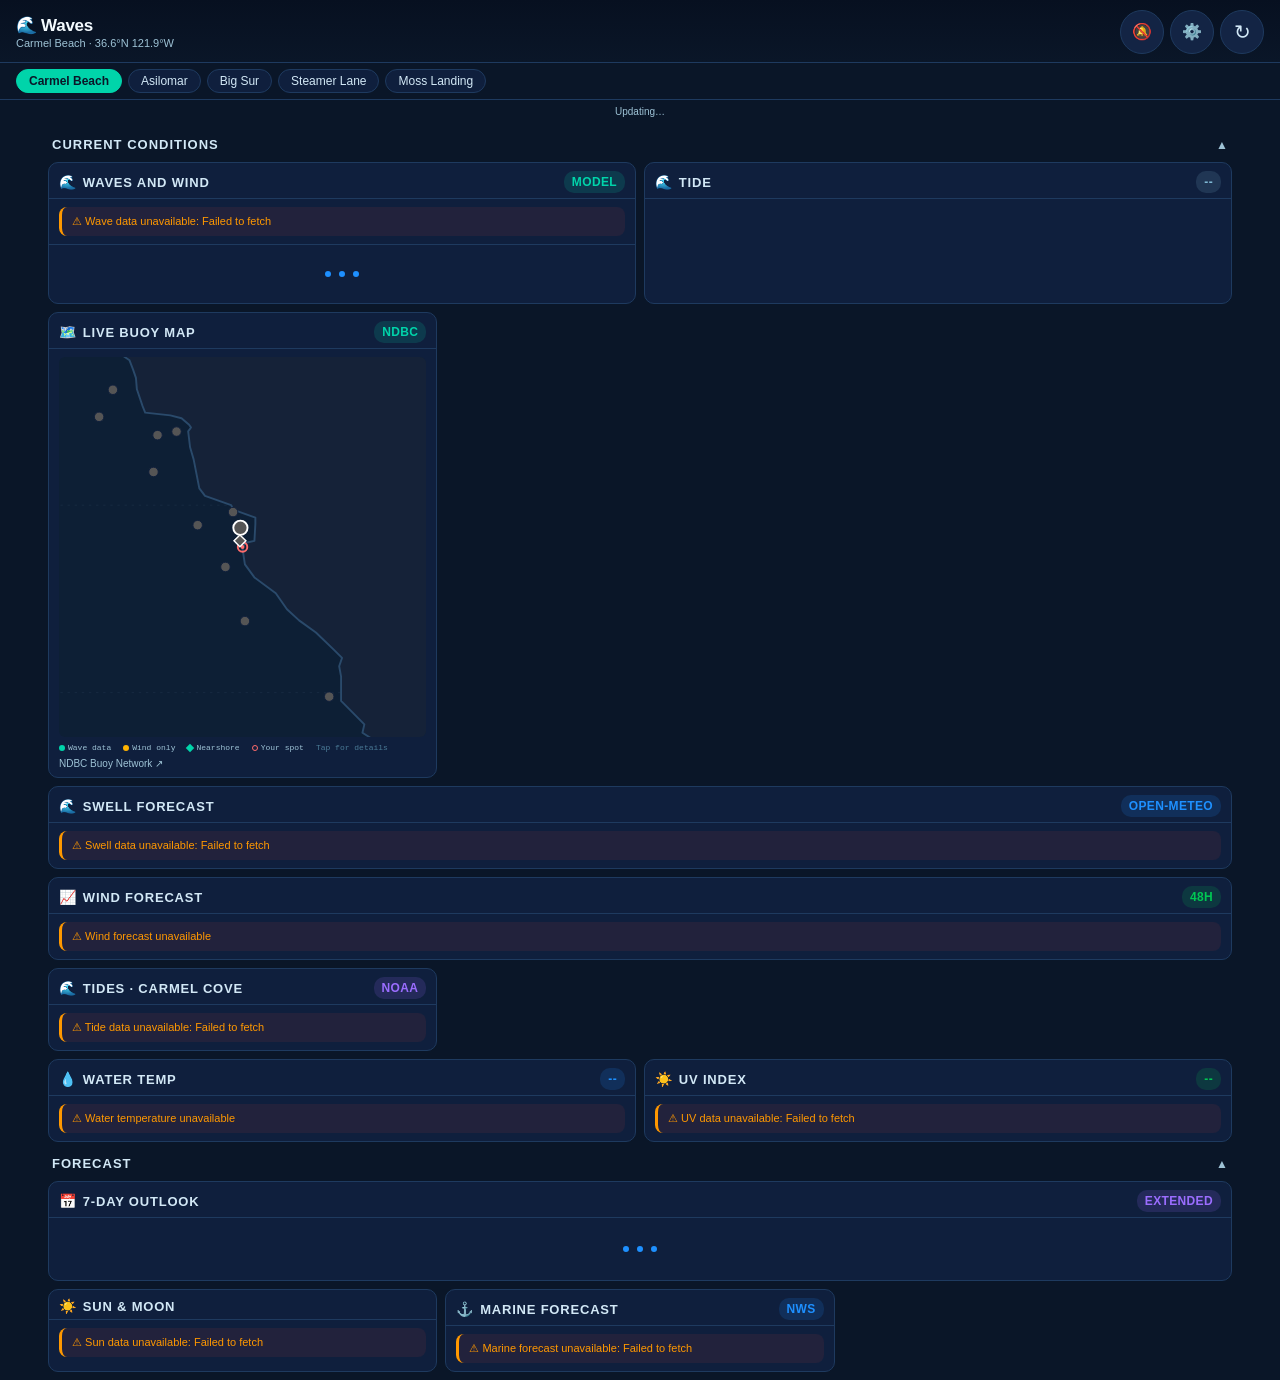
<file: index.html>
<!DOCTYPE html>
<html lang="en">
<head>
  <meta charset="UTF-8">
  <meta name="viewport" content="width=device-width, initial-scale=1.0, viewport-fit=cover">
  <meta name="theme-color" content="#0a1628">
  <meta name="description" content="Real-time surf conditions for your local spots">
  <meta name="mobile-web-app-capable" content="yes">
  <meta name="apple-mobile-web-app-capable" content="yes">
  <meta name="apple-mobile-web-app-status-bar-style" content="black-translucent">
  <meta name="apple-mobile-web-app-title" content="Waves">
  <title>Waves</title>
  <link rel="manifest" href="manifest.json">
  <link rel="icon" href="icons/icon-192.png" type="image/png">
  <link rel="apple-touch-icon" href="icons/icon-192.png">
  <link rel="stylesheet" href="style.css">
</head>
<body>

<div id="pull-indicator" class="pull-indicator">
  <span class="pull-arrow">↓</span>
  <span class="pull-text">Pull to refresh</span>
</div>

<header>
  <div class="header-left">
    <h1>🌊 Waves</h1>
    <div class="subtitle" id="location-subtitle"></div>
  </div>
  <div class="header-right">
    <button class="header-btn" id="alertBtn" style="display:none" onclick="toggleAlerts()" title="Alerts off" aria-label="Alerts off">🔕</button>
    <button class="header-btn" id="editSpotsBtn" onclick="openSpotEditor(true)" title="Edit spots" aria-label="Edit spots">⚙️</button>
    <button class="header-btn" id="refreshBtn" onclick="refreshAll()" title="Refresh" aria-label="Refresh">
      <span class="icon" aria-hidden="true">↻</span>
    </button>
  </div>
</header>

<div class="location-selector" id="location-selector"></div>

<div class="last-updated" id="lastUpdated">Loading…</div>
<div class="offline-indicator" id="offlineIndicator" style="display:none">Offline — connect to the internet to load conditions.</div>
<div id="best-window" class="best-window" hidden></div>

<main>

  <!-- ═══ CURRENT CONDITIONS ═══════════════════════════════════════════════ -->
  <div class="section">
    <div class="section-header" onclick="toggleSection(this)">
      <span class="section-title">Current Conditions</span>
      <span class="section-chevron">&#x25B2;</span>
    </div>
    <div class="section-body">

      <!-- Waves+Wind / Tide (shared row) -->
      <div class="card-row">
        <div class="card" id="card-buoy">
          <div class="card-header">
            <div class="card-title"><span class="icon">🌊</span> Waves and Wind</div>
            <div class="card-badge" id="buoy-badge" style="background:rgba(0,212,170,0.15);color:#00d4aa">MODEL</div>
          </div>
          <div class="card-body" id="buoy-body">
            <div class="loading"><div class="loading-dot"></div><div class="loading-dot"></div><div class="loading-dot"></div></div>
          </div>
          <div class="card-body" id="wind-body" style="border-top:1px solid var(--border);padding-top:6px;padding-bottom:6px">
            <div class="loading"><div class="loading-dot"></div><div class="loading-dot"></div><div class="loading-dot"></div></div>
          </div>
        </div>
        <div class="card" id="card-wind">
          <div class="card-header">
            <div class="card-title"><span class="icon">🌊</span> Tide</div>
            <div class="card-badge" id="tide-badge" style="background:rgba(155,109,255,0.15);color:#9b6dff">--</div>
          </div>
          <div id="tide-mini"></div>
          <div id="tide-daily"></div>
        </div>
      </div>

      <!-- Buoy Map -->
      <div class="card" id="card-buoy-map">
        <div class="card-header">
          <div class="card-title"><span class="icon">🗺️</span> Live Buoy Map</div>
          <div class="card-badge" style="background:rgba(0,212,170,0.15);color:#00d4aa">NDBC</div>
        </div>
        <div class="card-body" id="buoy-map-body">
          <div class="loading"><div class="loading-dot"></div><div class="loading-dot"></div><div class="loading-dot"></div></div>
        </div>
      </div>

      <!-- Swell Forecast -->
      <div class="card" id="card-swell">
        <div class="card-header">
          <div class="card-title"><span class="icon">🌊</span> Swell Forecast</div>
          <div class="card-badge" style="background:rgba(30,144,255,0.15);color:#1e90ff">OPEN-METEO</div>
        </div>
        <div class="card-body" id="swell-body">
          <div class="loading"><div class="loading-dot"></div><div class="loading-dot"></div><div class="loading-dot"></div></div>
        </div>
      </div>

      <!-- Wind Forecast -->
      <div class="card" id="card-wind-forecast">
        <div class="card-header">
          <div class="card-title"><span class="icon">📈</span> Wind Forecast</div>
          <div class="card-badge" style="background:rgba(0,200,83,0.15);color:#00c853">48H</div>
        </div>
        <div class="card-body" id="wind-forecast-body">
          <div class="loading"><div class="loading-dot"></div><div class="loading-dot"></div><div class="loading-dot"></div></div>
        </div>
      </div>

      <!-- Tides (US only — hidden until US spot loaded) -->
      <div class="card" id="card-tides" style="display:none">
        <div class="card-header">
          <div class="card-title"><span class="icon">🌊</span> Tides</div>
          <div class="card-badge" style="background:rgba(155,109,255,0.15);color:#9b6dff">NOAA</div>
        </div>
        <div class="card-body" id="tides-body">
          <div class="loading"><div class="loading-dot"></div><div class="loading-dot"></div><div class="loading-dot"></div></div>
        </div>
      </div>

      <!-- Water Temperature + UV Index (shared row) -->
      <div class="card-row">
        <div class="card" id="card-water-temp">
          <div class="card-header">
            <div class="card-title"><span class="icon">💧</span> Water Temp</div>
            <div class="card-badge" id="water-temp-badge" style="background:rgba(30,144,255,0.15);color:#1e90ff">--</div>
          </div>
          <div class="card-body" id="water-temp-body">
            <div class="loading"><div class="loading-dot"></div><div class="loading-dot"></div><div class="loading-dot"></div></div>
          </div>
        </div>
        <div class="card" id="card-uv">
          <div class="card-header">
            <div class="card-title"><span class="icon">☀️</span> UV Index</div>
            <div class="card-badge" id="uv-badge" style="background:rgba(0,200,83,0.15);color:#00c853">--</div>
          </div>
          <div class="card-body" id="uv-body">
            <div class="loading"><div class="loading-dot"></div><div class="loading-dot"></div><div class="loading-dot"></div></div>
          </div>
        </div>
      </div>

    </div>
  </div>

  <!-- ═══ FORECASTS ═══════════════════════════════════════════════════════ -->
  <div class="section">
    <div class="section-header" onclick="toggleSection(this)">
      <span class="section-title">Forecast</span>
      <span class="section-chevron">&#x25B2;</span>
    </div>
    <div class="section-body">

      <!-- 7-Day Outlook -->
      <div class="card" id="card-7day">
        <div class="card-header">
          <div class="card-title"><span class="icon">📅</span> 7-Day Outlook</div>
          <div class="card-badge" style="background:rgba(155,109,255,0.15);color:#9b6dff">EXTENDED</div>
        </div>
        <div class="card-body" id="7day-body">
          <div class="loading"><div class="loading-dot"></div><div class="loading-dot"></div><div class="loading-dot"></div></div>
        </div>
      </div>

      <!-- Sun & Moon -->
      <div class="card" id="card-sun-moon">
        <div class="card-header">
          <div class="card-title"><span class="icon">☀️</span> Sun & Moon</div>
        </div>
        <div class="card-body" id="sun-moon-body">
          <div class="loading"><div class="loading-dot"></div><div class="loading-dot"></div><div class="loading-dot"></div></div>
        </div>
      </div>

      <!-- Marine Forecast (US only) -->
      <div class="card" id="card-marine" style="display:none">
        <div class="card-header">
          <div class="card-title"><span class="icon">⚓</span> Marine Forecast</div>
          <div class="card-badge" style="background:rgba(30,144,255,0.15);color:#1e90ff">NWS</div>
        </div>
        <div class="card-body" id="marine-body">
          <div class="loading"><div class="loading-dot"></div><div class="loading-dot"></div><div class="loading-dot"></div></div>
        </div>
      </div>

    </div>
  </div>

</main>

<!-- Onboarding / Spot Editor Overlay -->
<div id="onboarding" class="onboarding-overlay">
  <div class="onboarding-inner">
    <div class="onboarding-logo">🌊</div>
    <div class="onboarding-title" id="onboarding-title">Waves</div>
    <div class="onboarding-sub" id="onboarding-sub">Add up to 5 of your local surf spots</div>

    <div class="search-wrap">
      <input type="search" id="spot-search" class="spot-search-input"
             placeholder="Search a beach or location…"
             autocomplete="off" autocorrect="off" autocapitalize="off" spellcheck="false"
             oninput="onSearchInput(this.value)">
    </div>

    <div id="search-status" class="search-status"></div>
    <div id="search-results" class="search-results"></div>

    <div id="added-spots-section" style="display:none">
      <div class="added-label">Your Spots</div>
      <div id="added-spots-list" class="added-spots-list"></div>
    </div>

    <button class="onboarding-btn" id="start-btn" onclick="finishOnboarding()" disabled>
      Start Surfing →
    </button>
  </div>
</div>

<script src="spot-stations.js"></script>
<script src="app.js"></script>
</body>
</html>
</file>
<file: style.css>
:root {
  --bg: #0a1628;
  --bg-card: #0f1f3d;
  --bg-card2: #132444;
  --border: #1e3a5f;
  --accent-blue: #1e90ff;
  --accent-teal: #00d4aa;
  --accent-purple: #9b6dff;
  --accent-gold: #ffd700;
  --text-primary: #f4fbff;
  --text-secondary: #d2e8f6;
  --text-muted: #9ec3d6;
  --wind-calm: #00c853;
  --wind-light: #69f0ae;
  --wind-moderate: #ffeb3b;
  --wind-fresh: #ff9800;
  --wind-strong: #f44336;
  --wind-gale: #b71c1c;
}

* { box-sizing: border-box; margin: 0; padding: 0; }

body {
  background: var(--bg);
  color: var(--text-primary);
  font-family: -apple-system, BlinkMacSystemFont, 'Segoe UI', sans-serif;
  font-size: 14px;
  min-height: 100vh;
  padding-bottom: env(safe-area-inset-bottom);
}

/* Header */
header {
  background: linear-gradient(180deg, #071020 0%, var(--bg) 100%);
  padding: 10px 16px 8px;
  padding-top: calc(10px + env(safe-area-inset-top));
  position: sticky;
  top: 0;
  z-index: 100;
  border-bottom: 1px solid var(--border);
  display: flex;
  align-items: center;
  justify-content: space-between;
}

.header-left h1 {
  font-size: 17px;
  font-weight: 700;
  color: var(--text-primary);
  letter-spacing: -0.3px;
}

.header-left .subtitle {
  font-size: 11px;
  color: var(--text-muted);
  margin-top: 1px;
}

.header-right {
  display: flex;
  align-items: center;
  gap: 6px;
}

.header-btn {
  width: 44px;
  height: 44px;
  flex-shrink: 0;
  display: flex;
  align-items: center;
  justify-content: center;
  background: var(--bg-card2);
  border: 1px solid var(--border);
  border-radius: 50%;
  color: var(--text-secondary);
  font-size: 16px;
  cursor: pointer;
  transition: background 0.15s, border-color 0.15s;
  padding: 0;
  line-height: 1;
}
.header-btn:active {
  background: var(--border);
  border-color: var(--text-muted);
}
.header-btn .icon { font-size: 20px; }
.header-btn.spinning .icon { animation: spin 1s linear infinite; }
@keyframes spin { to { transform: rotate(360deg); } }

/* Location selector */
.location-selector {
  display: flex;
  gap: 6px;
  padding: 6px 16px;
  background: var(--bg);
  border-bottom: 1px solid var(--border);
  overflow-x: auto;
  -webkit-overflow-scrolling: touch;
  scrollbar-width: none;
}
.location-selector::-webkit-scrollbar { display: none; }

.loc-btn {
  flex-shrink: 0;
  background: var(--bg-card);
  border: 1px solid var(--border);
  border-radius: 20px;
  color: var(--text-secondary);
  padding: 4px 12px;
  font-size: 12px;
  font-weight: 500;
  cursor: pointer;
  transition: background 0.15s, color 0.15s, border-color 0.15s;
}
.loc-btn.active {
  background: var(--accent-teal);
  border-color: var(--accent-teal);
  color: #0a1628;
  font-weight: 700;
}
.loc-btn:active { opacity: 0.75; }

/* Source links */
.src-link {
  color: var(--text-muted);
  text-decoration: none;
  font-size: 10px;
}
.src-link:hover { color: var(--accent-blue); text-decoration: underline; }

/* Last updated */
.last-updated {
  text-align: center;
  font-size: 10px;
  color: var(--text-muted);
  padding: 6px;
}

/* Main layout */
main {
  padding: 8px;
  max-width: 600px;
  margin: 0 auto;
  display: flex;
  flex-direction: column;
  gap: 6px;
}

@media (min-width: 768px) {
  main {
    max-width: 900px;
    display: grid;
    grid-template-columns: 1fr 1fr;
    gap: 8px;
  }
  .section-header, #card-quality, #card-swell, #card-wind-forecast, #card-7day, .card-row { grid-column: 1 / -1; }
}

@media (min-width: 1200px) {
  main {
    max-width: 1200px;
    grid-template-columns: 1fr 1fr 1fr;
  }
}

/* Collapsible sections */
.section {
  display: contents;
}

.section-header {
  display: flex;
  align-items: center;
  justify-content: space-between;
  padding: 6px 4px 2px;
  cursor: pointer;
  -webkit-tap-highlight-color: transparent;
  user-select: none;
}

.section-title {
  font-size: 13px;
  font-weight: 700;
  text-transform: uppercase;
  letter-spacing: 1px;
  color: var(--text-secondary);
}

.section-chevron {
  font-size: 12px;
  color: var(--text-muted);
  transition: transform 0.25s ease;
}

.section.collapsed .section-chevron {
  transform: rotate(180deg);
}

.section-body {
  display: contents;
}

.section.collapsed .section-body {
  display: none;
}

/* Phone: one full-width card at a time so the numbers stay large in sunlight.
   Wider screens can put a pair side by side. */
.card-row {
  display: flex;
  flex-direction: column;
  gap: 8px;
}
.card-row > .card { min-width: 0; }
@media (min-width: 700px) {
  .card-row { flex-direction: row; }
  .card-row > .card { flex: 1; }
}

.cond-hero {
  font-weight: 800;
  font-size: 44px;
  letter-spacing: -1px;
  line-height: 0.95;
}
.cond-unit {
  font-size: 16px;
  font-weight: 700;
  margin-left: 3px;
  letter-spacing: 0;
  color: var(--text-secondary);
}
.cond-wind {
  font-size: 28px;
  font-weight: 800;
  line-height: 1;
}
.station-line {
  font-size: 14px;
  color: var(--text-secondary);
  margin-top: 4px;
}

.best-window {
  margin: 4px 12px 8px;
  padding: 12px 14px;
  background: #123056;
  border: 1px solid #5ea3cc;
  border-radius: 12px;
  display: flex;
  flex-direction: column;
  gap: 2px;
}
.best-window[hidden] { display: none; }
.best-window-kicker {
  font-size: 12px;
  font-weight: 800;
  letter-spacing: 0.08em;
  text-transform: uppercase;
  color: var(--text-secondary);
}
.best-window-time {
  font-size: 28px;
  font-weight: 800;
  color: var(--text-primary);
  letter-spacing: -0.4px;
}
.best-window-rating {
  font-size: 16px;
  font-weight: 800;
}

/* Cards */
.card {
  background: var(--bg-card);
  border: 1px solid var(--border);
  border-radius: 10px;
  overflow: hidden;
}

.card-header {
  display: flex;
  align-items: center;
  justify-content: space-between;
  padding: 8px 10px 5px;
  border-bottom: 1px solid var(--border);
}

.card-title {
  font-size: 13px;
  font-weight: 600;
  text-transform: uppercase;
  letter-spacing: 0.8px;
  color: var(--text-secondary);
  display: flex;
  align-items: center;
  gap: 6px;
}

.card-title .icon { font-size: 14px; }

.card-badge {
  font-size: 12px;
  padding: 4px 8px;
  border-radius: 10px;
  font-weight: 800;
  letter-spacing: 0.03em;
}

.card-body { padding: 8px 10px; }

/* Primary stat */
.stat-row {
  display: flex;
  align-items: baseline;
  gap: 4px;
  margin-bottom: 4px;
}

.stat-value {
  font-size: 28px;
  font-weight: 700;
  line-height: 1;
  color: var(--text-primary);
}

.stat-unit {
  font-size: 13px;
  color: var(--text-secondary);
  font-weight: 400;
}

.stat-label {
  font-size: 11px;
  color: var(--text-muted);
  margin-bottom: 4px;
}

/* Grid stats */
.stats-grid {
  display: grid;
  grid-template-columns: 1fr 1fr;
  gap: 5px;
  margin-top: 6px;
}

.stats-grid-3 {
  display: grid;
  grid-template-columns: 1fr 1fr 1fr;
  gap: 5px;
  margin-top: 6px;
}

.stat-cell {
  background: var(--bg-card2);
  border-radius: 8px;
  padding: 6px;
}

.stat-cell .label {
  font-size: 10px;
  color: var(--text-muted);
  text-transform: uppercase;
  letter-spacing: 0.5px;
  margin-bottom: 4px;
}

.stat-cell .value {
  font-size: 15px;
  font-weight: 600;
  color: var(--text-primary);
}

.stat-cell .value.small { font-size: 14px; }
.stat-cell .sub { font-size: 10px; color: var(--text-muted); margin-top: 2px; }

/* Divider */
.divider {
  height: 1px;
  background: var(--border);
  margin: 6px 0;
}

/* Wind direction arrow */
.wind-dir-display {
  display: flex;
  align-items: center;
  gap: 8px;
  margin-bottom: 6px;
}

.wind-arrow-circle {
  width: 40px;
  height: 40px;
  border-radius: 50%;
  background: var(--bg-card2);
  border: 2px solid var(--border);
  display: flex;
  align-items: center;
  justify-content: center;
  flex-shrink: 0;
}

.wind-arrow {
  font-size: 18px;
  display: inline-block;
  transition: transform 0.5s ease;
}

.wind-info .speed-row {
  display: flex;
  align-items: baseline;
  gap: 4px;
}

.wind-info .speed { font-size: 24px; font-weight: 700; }
.wind-info .unit { font-size: 12px; color: var(--text-secondary); }
.wind-info .desc { font-size: 10px; color: var(--text-muted); margin-top: 1px; }

/* Wind color classes */
.wind-calm   { color: var(--wind-calm); }
.wind-light  { color: var(--wind-light); }
.wind-mod    { color: var(--wind-moderate); }
.wind-fresh  { color: var(--wind-fresh); }
.wind-strong { color: var(--wind-strong); }
.wind-gale   { color: var(--wind-gale); }

/* Swell */
.swell-compass {
  display: flex;
  align-items: center;
  gap: 8px;
  margin-bottom: 6px;
}

.compass-rose {
  width: 40px;
  height: 40px;
  border-radius: 50%;
  background: var(--bg-card2);
  border: 2px solid var(--border);
  display: flex;
  align-items: center;
  justify-content: center;
  flex-shrink: 0;
  font-size: 16px;
}

/* Tide card */
.tide-status {
  display: flex;
  align-items: center;
  gap: 8px;
  margin-bottom: 6px;
}

.tide-arrow {
  font-size: 22px;
  color: var(--accent-purple);
}

.tide-now .height {
  font-size: 24px;
  font-weight: 700;
  color: var(--accent-purple);
}

.tide-now .status-text {
  font-size: 12px;
  color: var(--text-secondary);
}

.tide-schedule {
  display: flex;
  flex-direction: column;
  gap: 4px;
  margin-top: 6px;
}

.tide-event {
  display: flex;
  align-items: center;
  justify-content: space-between;
  background: var(--bg-card2);
  border-radius: 6px;
  padding: 5px 8px;
}

.tide-event .type-badge {
  font-size: 10px;
  font-weight: 700;
  padding: 2px 7px;
  border-radius: 8px;
  text-transform: uppercase;
}

.tide-event .type-badge.high {
  background: rgba(155, 109, 255, 0.2);
  color: var(--accent-purple);
}

.tide-event .type-badge.low {
  background: rgba(30, 144, 255, 0.15);
  color: var(--accent-blue);
}

.tide-event .time { font-size: 13px; color: var(--text-primary); font-weight: 500; }
.tide-event .height { font-size: 13px; color: var(--text-secondary); }

/* Tide bar */
.tide-bar-wrap {
  margin: 6px 0 3px;
  position: relative;
}

.tide-bar-track {
  height: 6px;
  background: var(--border);
  border-radius: 3px;
  overflow: visible;
  position: relative;
}

.tide-bar-fill {
  height: 100%;
  background: linear-gradient(90deg, var(--accent-blue), var(--accent-purple));
  border-radius: 3px;
  transition: width 0.5s ease;
}

.tide-bar-dot {
  width: 12px;
  height: 12px;
  background: var(--accent-purple);
  border: 2px solid var(--bg-card);
  border-radius: 50%;
  position: absolute;
  top: -3px;
  transform: translateX(-50%);
  transition: left 0.5s ease;
}

.tide-bar-labels {
  display: flex;
  justify-content: space-between;
  margin-top: 4px;
  font-size: 9px;
  color: var(--text-muted);
}

/* Sun/Moon card */
.sun-moon-grid {
  display: grid;
  grid-template-columns: 1fr 1fr;
  gap: 6px;
}

.sun-section, .moon-section {
  background: var(--bg-card2);
  border-radius: 8px;
  padding: 7px;
}

.section-label {
  font-size: 10px;
  color: var(--text-muted);
  text-transform: uppercase;
  letter-spacing: 0.5px;
  margin-bottom: 4px;
  display: flex;
  align-items: center;
  gap: 4px;
}

.sun-times, .moon-info {
  display: flex;
  flex-direction: column;
  gap: 2px;
}

.time-row {
  display: flex;
  align-items: center;
  justify-content: space-between;
}

.time-row .lbl { font-size: 11px; color: var(--text-muted); }
.time-row .val { font-size: 13px; font-weight: 600; color: var(--text-primary); }

.moon-phase-icon { font-size: 22px; text-align: center; margin-bottom: 2px; }
.moon-phase-name { font-size: 11px; color: var(--text-secondary); text-align: center; }

/* UV Index */
.uv-bar-wrap { margin: 6px 0; }
.uv-bar-track {
  height: 8px;
  border-radius: 4px;
  background: linear-gradient(90deg, #00c853, #ffeb3b, #ff9800, #f44336, #9c27b0);
  position: relative;
}
.uv-bar-dot {
  width: 14px;
  height: 14px;
  background: white;
  border: 2px solid rgba(0,0,0,0.3);
  border-radius: 50%;
  position: absolute;
  top: -3px;
  transform: translateX(-50%);
}
.uv-labels { display: flex; justify-content: space-between; font-size: 9px; color: var(--text-muted); margin-top: 3px; }

/* Marine / NWS forecast */
.forecast-text {
  font-size: 11px;
  color: var(--text-secondary);
  line-height: 1.5;
  background: var(--bg-card2);
  border-radius: 8px;
  padding: 7px;
  max-height: 80px;
  overflow-y: auto;
}

.forecast-text::-webkit-scrollbar { width: 3px; }
.forecast-text::-webkit-scrollbar-track { background: transparent; }
.forecast-text::-webkit-scrollbar-thumb { background: var(--border); border-radius: 2px; }

/* Rip current */
.rip-indicator {
  display: flex;
  align-items: center;
  gap: 8px;
  background: var(--bg-card2);
  border-radius: 8px;
  padding: 8px;
}

.rip-level {
  font-size: 24px;
  font-weight: 700;
}

.rip-level.low { color: var(--wind-calm); }
.rip-level.moderate { color: var(--wind-moderate); }
.rip-level.high { color: var(--wind-strong); }

.rip-desc { font-size: 11px; color: var(--text-secondary); line-height: 1.4; }

/* 24h tide schedule (inside wind card, above wind data) */
#tide-mini:empty { display: none; }
#tide-mini {
  padding: 6px 10px;
  border-bottom: 1px solid var(--border);
  font-family: monospace;
}

/* Daily tide schedule */
#tide-daily:empty { display: none; }
#tide-daily {
  padding: 6px 10px;
  font-family: monospace;
}

/* Buoy map - pannable West Coast view */
.buoy-map-wrap {
  position: relative;
  height: 380px;
  overflow: hidden;
  border-radius: 6px;
  transition: none;
}
.buoy-map-wrap.fullscreen {
  position: fixed;
  inset: 0;
  height: 100%;
  width: 100%;
  z-index: 1000;
  border-radius: 0;
  background: #0d1f35;
}
.buoy-map-fullscreen-hint {
  position: absolute;
  bottom: 10px;
  left: 50%;
  transform: translateX(-50%);
  font-size: 10px;
  color: rgba(255,255,255,0.4);
  font-family: monospace;
  pointer-events: none;
  z-index: 11;
}
.buoy-map-wrap svg { display: block; width: 100%; height: 100%; }
#buoy-wind-canvas {
  position: absolute;
  inset: 0;
  pointer-events: none;
}
.buoy-popup {
  position: absolute;
  display: none;
  transform: translate(-50%, -100%) translateY(-10px);
  background: rgba(10,22,40,0.94);
  border: 1px solid rgba(30,144,255,0.4);
  border-radius: 6px;
  padding: 6px 10px;
  font-family: monospace;
  font-size: 11px;
  color: #ccd6e0;
  white-space: nowrap;
  pointer-events: none;
  z-index: 10;
  line-height: 1.5;
}
.buoy-popup.visible { display: block; }
.buoy-popup::after {
  content: '';
  position: absolute;
  left: 50%;
  bottom: -5px;
  transform: translateX(-50%) rotate(45deg);
  width: 8px;
  height: 8px;
  background: rgba(10,22,40,0.94);
  border-right: 1px solid rgba(30,144,255,0.4);
  border-bottom: 1px solid rgba(30,144,255,0.4);
}

/* NOAA buoy */
.buoy-source {
  font-size: 10px;
  color: var(--text-muted);
  margin-top: 6px;
}

/* Loading / error states */
.loading {
  display: flex;
  align-items: center;
  justify-content: center;
  padding: 20px;
  color: var(--text-muted);
  font-size: 12px;
  gap: 8px;
}

.loading-dot {
  width: 6px; height: 6px;
  border-radius: 50%;
  background: var(--accent-blue);
  animation: pulse 1.2s ease-in-out infinite;
}
.loading-dot:nth-child(2) { animation-delay: 0.2s; }
.loading-dot:nth-child(3) { animation-delay: 0.4s; }
@keyframes pulse { 0%,80%,100% { opacity: 0.2; } 40% { opacity: 1; } }

.error-msg {
  font-size: 11px;
  color: var(--wind-fresh);
  padding: 8px 10px;
  background: rgba(244, 67, 54, 0.08);
  border-radius: 8px;
  border-left: 3px solid var(--wind-fresh);
}

/* Responsive tweak for very small screens */
@media (max-width: 360px) {
  .stat-value { font-size: 24px; }
  .wind-info .speed { font-size: 20px; }
}

/* (icon-btn removed — unified into .header-btn above) */

/* ─── Pull-to-refresh ────────────────────────────────────────────────────── */
.pull-indicator {
  display: none;
  position: fixed;
  top: 0;
  left: 0;
  right: 0;
  z-index: 200;
  align-items: center;
  justify-content: center;
  gap: 8px;
  padding: 12px;
  background: var(--bg-card2);
  color: var(--text-secondary);
  font-size: 12px;
  opacity: 0;
  transition: transform 0.2s ease, opacity 0.2s ease;
  pointer-events: none;
}
.pull-arrow {
  display: inline-block;
  font-size: 16px;
  transition: transform 0.2s ease;
}

/* ─── Offline indicator ──────────────────────────────────────────────────── */
.offline-indicator {
  text-align: center;
  font-size: 11px;
  color: var(--wind-fresh);
  background: rgba(255,152,0,0.1);
  padding: 6px;
  border-bottom: 1px solid rgba(255,152,0,0.2);
}

/* ─── Spot editor enhancements ───────────────────────────────────────────── */
.drag-handle {
  cursor: grab;
  font-size: 16px;
  color: var(--text-muted);
  padding: 4px 2px;
  user-select: none;
  -webkit-user-select: none;
  touch-action: none;
  flex-shrink: 0;
}
.drag-handle:active { cursor: grabbing; }

.drag-ghost {
  position: fixed;
  z-index: 1000;
  pointer-events: none;
  opacity: 0.9;
  box-shadow: 0 8px 24px rgba(0,0,0,0.4);
  border-radius: 10px;
  background: var(--bg-card2);
  border: 1px solid var(--accent-teal);
}

.drag-placeholder {
  opacity: 0.25;
}

.facing-picker {
  display: flex;
  gap: 4px;
  flex-wrap: wrap;
  margin-top: 6px;
  padding-left: 28px;
}
.facing-btn {
  background: var(--bg-card2);
  border: 1px solid var(--border);
  border-radius: 12px;
  color: var(--text-muted);
  font-size: 10px;
  padding: 3px 8px;
  cursor: pointer;
  transition: background 0.15s, color 0.15s, border-color 0.15s;
}
.facing-btn.active {
  background: var(--accent-teal);
  border-color: var(--accent-teal);
  color: #0a1628;
  font-weight: 700;
}
.facing-btn:active { opacity: 0.7; }
.facing-label {
  font-size: 9px;
  color: var(--text-muted);
  padding-left: 28px;
  margin-top: 4px;
}

/* ─── Wind chart interaction ─────────────────────────────────────────────── */
.wind-chart-container {
  position: relative;
  touch-action: pan-y;
  cursor: crosshair;
}
.wind-crosshair {
  display: none;
  position: absolute;
  top: 0;
  bottom: 20px;
  width: 1px;
  background: rgba(255,255,255,0.45);
  pointer-events: none;
}
.wind-chart-tip {
  display: none;
  position: absolute;
  top: 6px;
  left: 0;
  background: rgba(10,22,40,0.92);
  border: 1px solid rgba(0,200,83,0.4);
  border-radius: 6px;
  padding: 6px 9px;
  pointer-events: none;
  min-width: 130px;
  max-width: 170px;
  z-index: 10;
}

/* ─── Tide toggle ────────────────────────────────────────────────────────── */
.tide-toggle {
  background: var(--bg-card2);
  border: 1px solid var(--border);
  border-radius: 12px;
  color: var(--text-muted);
  font-size: 10px;
  padding: 3px 10px;
  cursor: pointer;
  transition: background 0.15s, color 0.15s;
}
.tide-toggle.active {
  background: var(--accent-purple);
  border-color: var(--accent-purple);
  color: #fff;
}
.tide-toggle:active { opacity: 0.7; }

/* ─── Alignment badge ────────────────────────────────────────────────────── */
.alignment-badge {
  display: flex;
  align-items: center;
  gap: 8px;
  background: var(--bg-card2);
  border-radius: 8px;
  padding: 6px 8px;
  margin-bottom: 6px;
}
.alignment-compass {
  position: relative;
  width: 36px;
  height: 36px;
  border-radius: 50%;
  display: flex;
  align-items: center;
  justify-content: center;
  flex-shrink: 0;
}
.alignment-compass .swell-arrow {
  position: absolute;
  font-size: 16px;
  color: #1e90ff;
  display: inline-block;
}
.alignment-compass .beach-line {
  position: absolute;
  font-size: 10px;
  display: inline-block;
  opacity: 0.6;
}

/* ─── Onboarding / Spot Editor Overlay ──────────────────────────────────── */
.onboarding-overlay {
  display: none;
  position: fixed;
  inset: 0;
  background: rgba(6, 14, 29, 0.98);
  z-index: 1000;
  align-items: flex-start;
  justify-content: center;
  overflow-y: auto;
  padding: 0 0 env(safe-area-inset-bottom);
  padding-top: env(safe-area-inset-top);
  backdrop-filter: blur(10px);
  -webkit-backdrop-filter: blur(10px);
}

.onboarding-inner {
  width: 100%;
  max-width: 440px;
  padding: 32px 20px 40px;
  display: flex;
  flex-direction: column;
  gap: 0;
}

.onboarding-logo { font-size: 48px; text-align: center; margin-bottom: 8px; }
.onboarding-title {
  font-size: 26px; font-weight: 700;
  color: var(--text-primary);
  text-align: center;
  letter-spacing: -0.5px;
  margin-bottom: 6px;
}
.onboarding-sub {
  font-size: 13px; color: var(--text-muted);
  text-align: center; margin-bottom: 24px;
}

.search-wrap { position: relative; margin-bottom: 8px; }
.spot-search-input {
  width: 100%;
  background: var(--bg-card);
  border: 1px solid var(--border);
  border-radius: 14px;
  color: var(--text-primary);
  font-size: 15px;
  padding: 13px 16px;
  outline: none;
  transition: border-color 0.2s;
  -webkit-appearance: none;
}
.spot-search-input::placeholder { color: var(--text-muted); }
.spot-search-input:focus { border-color: var(--accent-teal); }

.search-status { font-size: 11px; color: var(--text-muted); padding: 4px 4px 6px; min-height: 20px; }
.search-results { display: flex; flex-direction: column; gap: 4px; margin-bottom: 6px; }
.search-result-btn {
  display: flex; align-items: center; gap: 10px;
  width: 100%; text-align: left;
  background: var(--bg-card);
  border: 1px solid var(--border);
  border-radius: 12px;
  padding: 11px 14px;
  cursor: pointer;
  transition: background 0.15s, border-color 0.15s;
  color: var(--text-primary);
}
.search-result-btn:active { background: var(--bg-card2); border-color: var(--accent-teal); }
.search-result-icon { font-size: 16px; flex-shrink: 0; }
.search-result-text { font-size: 13px; color: var(--text-primary); line-height: 1.3; }

.search-adding {
  display: flex; align-items: center; gap: 10px;
  font-size: 13px; color: var(--text-secondary);
  padding: 10px 4px;
}
.search-adding-spinner {
  width: 14px; height: 14px;
  border: 2px solid var(--border);
  border-top-color: var(--accent-teal);
  border-radius: 50%;
  animation: spin 0.7s linear infinite;
  flex-shrink: 0;
}

.added-label {
  font-size: 10px; font-weight: 600;
  text-transform: uppercase; letter-spacing: 0.8px;
  color: var(--text-muted); margin: 16px 0 8px;
}
.added-spots-list { display: flex; flex-direction: column; gap: 6px; margin-bottom: 24px; }
.added-spot-item {
  display: flex; align-items: center; gap: 10px;
  background: var(--bg-card);
  border: 1px solid var(--border);
  border-radius: 12px; padding: 10px 12px;
}
.added-spot-flag { font-size: 18px; flex-shrink: 0; }
.added-spot-info { flex: 1; min-width: 0; }
.added-spot-name {
  display: block; font-size: 13px; font-weight: 600;
  color: var(--text-primary);
  white-space: nowrap; overflow: hidden; text-overflow: ellipsis;
}
.added-spot-meta { display: block; font-size: 10px; color: var(--text-muted); margin-top: 2px; }
.remove-spot-btn {
  background: none;
  border: 1px solid var(--border);
  border-radius: 50%;
  color: var(--text-muted);
  width: 24px; height: 24px;
  font-size: 14px; cursor: pointer; flex-shrink: 0;
  display: flex; align-items: center; justify-content: center;
  line-height: 1;
  transition: background 0.15s, color 0.15s;
}
.remove-spot-btn:active { background: rgba(244,67,54,0.15); color: #f44336; border-color: #f44336; }
.spots-hint { font-size: 10px; color: var(--text-muted); text-align: center; padding: 4px 0 0; }

.onboarding-btn {
  width: 100%;
  background: var(--accent-teal);
  border: none; border-radius: 14px;
  color: #0a1628; font-size: 15px; font-weight: 700;
  padding: 15px; cursor: pointer;
  transition: opacity 0.2s; letter-spacing: 0.2px;
}
.onboarding-btn:disabled { opacity: 0.35; cursor: default; }
.onboarding-btn:not(:disabled):active { opacity: 0.8; }
</file>
